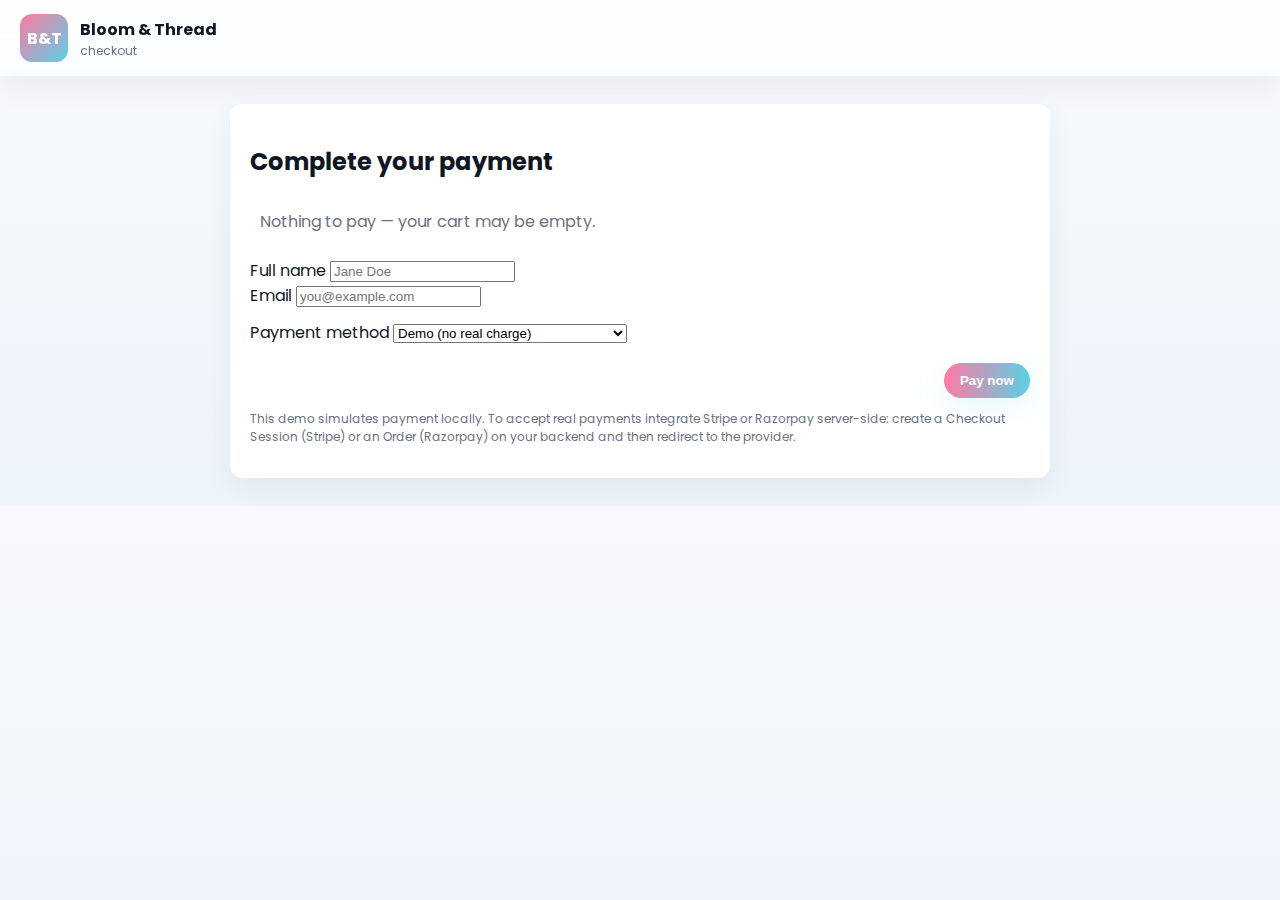
<file: payment.html>
<!doctype html>
<html lang="en">
<head>
  <!-- Google tag (gtag.js) -->
<script async src="https://www.googletagmanager.com/gtag/js?id=G-PVP16X6KK8"></script>
<script>
  window.dataLayer = window.dataLayer || [];
  function gtag(){dataLayer.push(arguments);}
  gtag('js', new Date());

  gtag('config', 'G-PVP16X6KK8');
</script>
  
  
  <meta charset="utf-8" />
  <meta name="viewport" content="width=device-width,initial-scale=1" />
  <title>Checkout — Bloom & Thread</title>
  <link rel="stylesheet" href="style.css">
</head>
<body>
  
  
  <header class="nav">
    <div class="brand" onclick="location.href='index.html'">
      <div class="logo">B&amp;T</div>
      <div>
        <div class="brand-title">Bloom & Thread</div>
        <div class="tiny muted">checkout</div>
      </div>
    </div>
  </header>

  <main class="payment-wrap">
    <section class="payment-card">
      <h2>Complete your payment</h2>

      <div id="orderSummary" class="order-summary"></div>

      <form id="paymentForm" onsubmit="return handlePay(event)">
        <div class="row">
          <div class="col">
            <label>Full name</label>
            <input id="name" type="text" required placeholder="Jane Doe">
          </div>
          <div class="col">
            <label>Email</label>
            <input id="email" type="email" required placeholder="you@example.com">
          </div>
        </div>

        <div style="margin-top:12px">
          <label>Payment method</label>
          <select id="method">
            <option value="demo">Demo (no real charge)</option>
            <option value="stripe">Stripe (redirect - needs server)</option>
            <option value="razorpay">Razorpay (checkout - needs server)</option>
          </select>
        </div>

        <div style="margin-top:18px; display:flex; justify-content:flex-end;">
          <button class="btn" type="submit">Pay now</button>
        </div>

        <p class="muted tiny" style="margin-top:12px;">
          This demo simulates payment locally. To accept real payments integrate Stripe or Razorpay server-side:
          create a Checkout Session (Stripe) or an Order (Razorpay) on your backend and then redirect to the provider.
        </p>
      </form>
    </section>
  </main>

  <script src="app.js"></script>
  <script>
    // show order summary when page loads
    document.addEventListener('DOMContentLoaded', ()=>{
      initTheme();
      renderOrderSummary();
    });
  </script>
</body>
</html>
</file>
<file: style.css>
/* Bloom & Thread — aesthetic CSS */
@import url('https://fonts.googleapis.com/css2?family=Poppins:wght@300;400;600;700&display=swap');

:root{
  --bg: #f7f9fc;
  --card: #ffffff;
  --accent-1: #ff7aa2;
  --accent-2: #5ad0e6;
  --muted: #6b7280;
  --glass: rgba(255,255,255,0.6);
  --shadow: 0 10px 30px rgba(11,21,35,0.06);
}

html[data-theme='dark']{
  --bg: #081022;
  --card: #0f1724;
  --muted: #9aa6bf;
  color-scheme: dark;
}

/* base */
*{ box-sizing:border-box; }
body{ margin:0; font-family:'Poppins',sans-serif; background:linear-gradient(180deg,var(--bg), #eef4fb); color:#0f1724; -webkit-font-smoothing:antialiased; -moz-osx-font-smoothing:grayscale; }
a{ color:inherit; text-decoration:none; }

/* nav */
.nav{ display:flex; justify-content:space-between; align-items:center; padding:14px 20px; background:linear-gradient(180deg, rgba(255,255,255,0.85), rgba(255,255,255,0.6)); backdrop-filter:blur(6px); box-shadow:var(--shadow); position:sticky; top:0; z-index:20; }
.brand{ display:flex; gap:12px; align-items:center; cursor:pointer; }
.logo{ width:48px; height:48px; border-radius:12px; background:linear-gradient(135deg,var(--accent-1),var(--accent-2)); display:flex; align-items:center; justify-content:center; color:white; font-weight:700; }
.brand-title{ font-weight:700; font-size:16px; }
.tiny{ font-size:12px; }
.muted{ color:var(--muted); }

/* search & nav right */
.nav-right{ display:flex; align-items:center; gap:10px; }
.searchbar{ background:var(--card); padding:8px 12px; border-radius:12px; box-shadow:0 8px 26px rgba(11,21,35,0.04); width:320px; max-width:40vw; }
.searchbar input{ border:0; outline:none; background:transparent; width:100%; font-size:14px; }

/* hero */
.hero{ display:flex; gap:20px; margin:20px; border-radius:16px; overflow:hidden; min-height:220px; align-items:center; background:linear-gradient(135deg, rgba(255,122,162,0.12), rgba(90,208,230,0.06)); }
.hero-left{ padding:34px; width:60%; }
.hero-left h1{ font-size:32px; margin:0 0 8px 0; line-height:1.02; }
.hero-left p{ margin:0 0 16px 0; color:var(--muted); max-width:70%; }
.hero-right{ width:40%; }
.hero-right img{ width:100%; height:210px; object-fit:cover; transform:rotate(-1deg); border-radius:8px }

/* buttons / chips */
.btn{ background:linear-gradient(90deg,var(--accent-1),var(--accent-2)); color:white; padding:10px 16px; border-radius:999px; border:0; cursor:pointer; font-weight:600; box-shadow:0 8px 30px rgba(90,208,230,0.15); }
.btn.ghost{ background:transparent; border:1px solid rgba(15,23,36,0.06); color:inherit; box-shadow:none; }
.chip{ padding:8px 12px; border-radius:999px; background:var(--card); border:1px solid rgba(11,21,35,0.04); cursor:pointer; }

/* controls & grid */
.controls{ display:flex; justify-content:space-between; align-items:center; padding:18px 20px; gap:12px; }
.grid{ display:grid; grid-template-columns: repeat(4, 1fr); gap:18px; padding:0 20px 40px; }
.card{ background:var(--card); border-radius:12px; overflow:hidden; box-shadow:var(--shadow); transition:transform .22s ease, box-shadow .22s ease; }
.card:hover{ transform:translateY(-8px); box-shadow:0 18px 60px rgba(11,21,35,0.08); }
.card img{ width:100%; height:260px; object-fit:cover; display:block; }
.meta{ padding:12px; }
.meta h3{ margin:6px 0; font-size:16px; }
.price{ color:var(--accent-1); font-weight:700; }

/* small UI */
.controls .chips{ display:flex; gap:8px; flex-wrap:wrap; }
.sort-wrap{ display:flex; gap:8px; align-items:center; }
.icon-btn{ background:transparent; border:0; cursor:pointer; padding:8px; border-radius:8px; }

/* cart drawer */
.cart-drawer{ position:fixed; right:18px; top:88px; width:360px; max-width:92vw; background:var(--card); border-radius:12px; box-shadow:0 30px 80px rgba(11,21,35,0.18); padding:12px; z-index:40; display:none; flex-direction:column; }
.cart-head{ display:flex; justify-content:space-between; align-items:center; padding-bottom:8px; border-bottom:1px dashed rgba(11,21,35,0.04); margin-bottom:10px; }
.cart-items{ max-height:340px; overflow:auto; padding-right:6px; }
.cart-item{ display:flex; gap:10px; align-items:center; padding:10px 0; border-bottom:1px solid rgba(11,21,35,0.03); }
.cart-item img{ width:72px; height:72px; object-fit:cover; border-radius:8px; }
.cart-foot{ margin-top:12px; }

/* modal */
.modal{ position:fixed; inset:0; display:none; align-items:center; justify-content:center; background:rgba(2,6,23,0.4); z-index:80; }
.modal-card{ width:860px; max-width:94vw; background:var(--card); border-radius:12px; padding:18px; box-shadow:0 30px 80px rgba(11,21,35,0.18); position:relative; }
.modal-close{ position:absolute; right:12px; top:12px; }

/* payment page */
.payment-wrap{ padding:28px 20px; display:flex; justify-content:center; }
.payment-card{ max-width:820px; width:100%; background:var(--card); border-radius:12px; padding:20px; box-shadow:var(--shadow); }
.order-summary{ margin-bottom:14px; padding:10px; border-radius:8px; background:linear-gradient(180deg, rgba(255,255,255,0.6), rgba(255,255,255,0.3)); }

/* responsive */
@media (max-width:1000px){ .grid{ grid-template-columns: repeat(3,1fr); } .hero-left p{ max-width:90% } }
@media (max-width:700px){ .grid{ grid-template-columns: repeat(2,1fr); } .hero{ flex-direction:column; } .hero-right{ width:100% } .searchbar{ width:160px } }
@media (max-width:420px){ .grid{ grid-template-columns: 1fr; } .searchbar{ width:100px } .brand-title{ display:none } }
</file>
